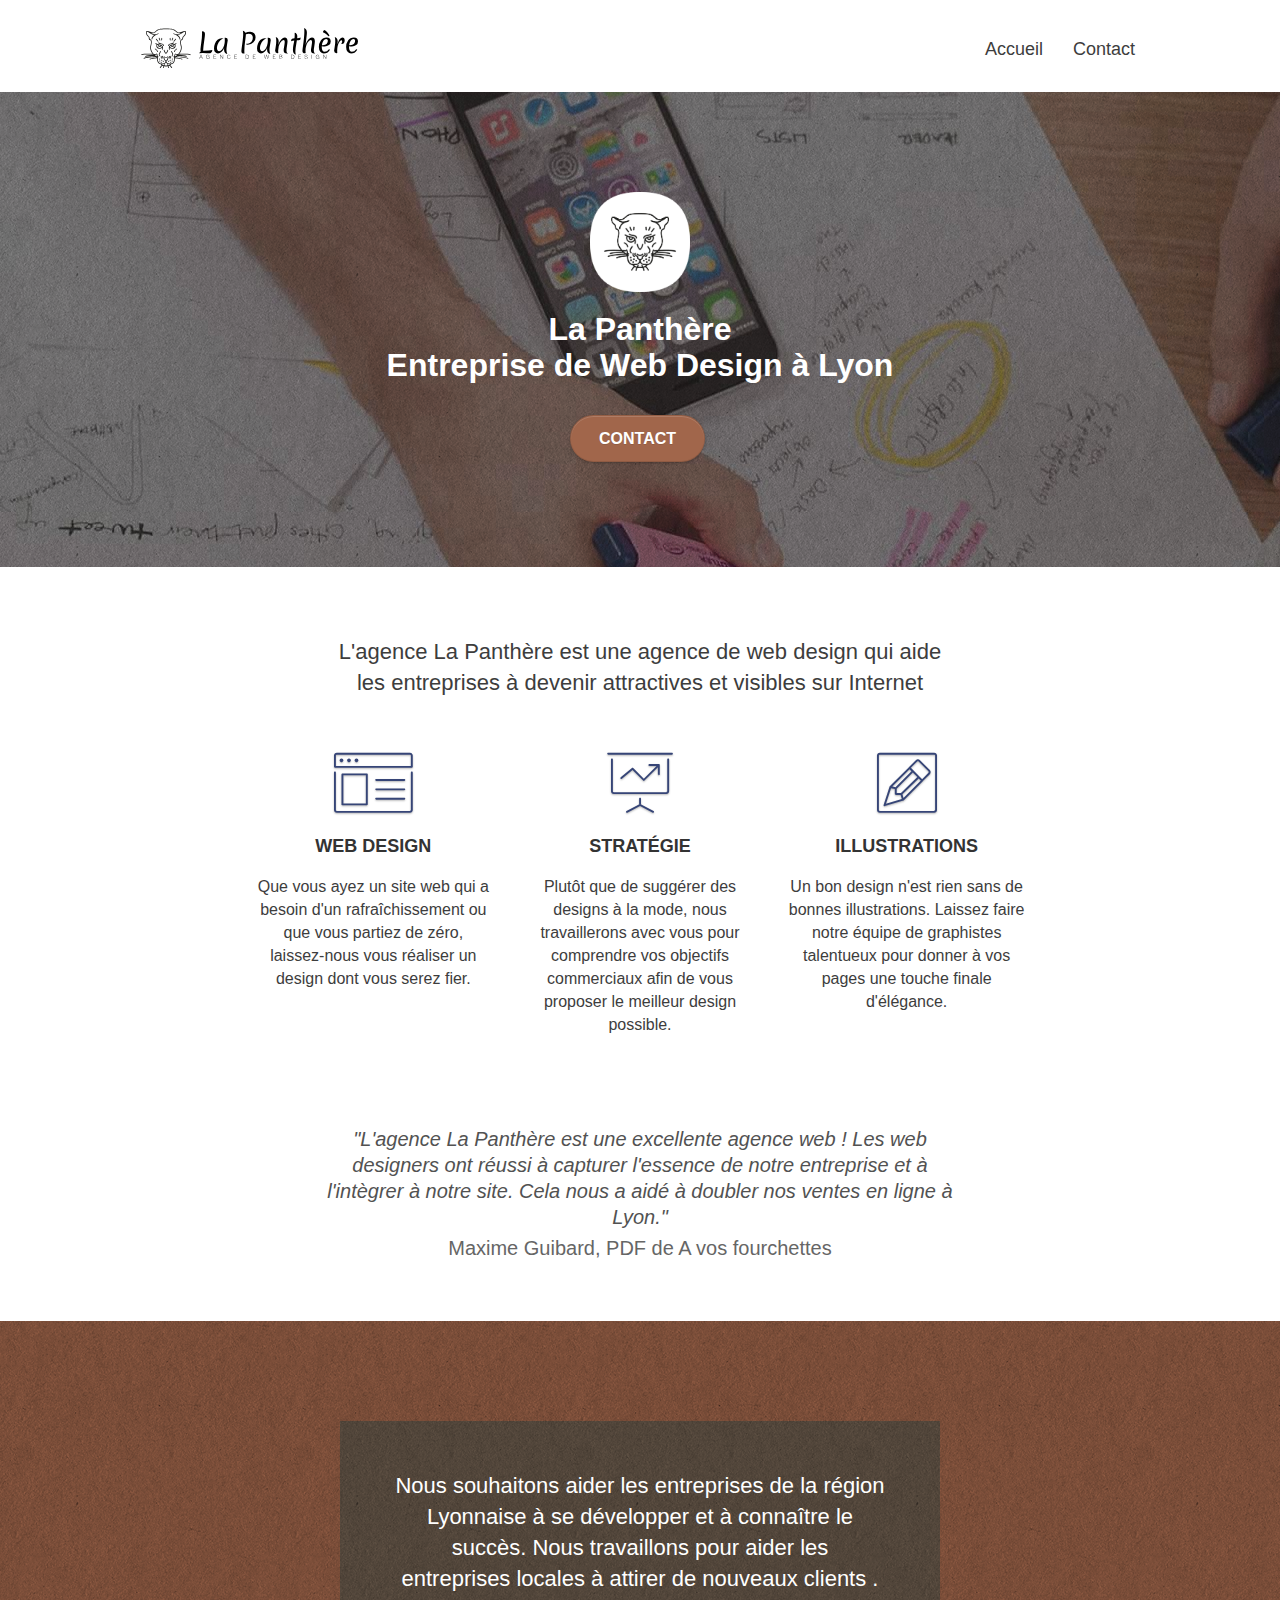
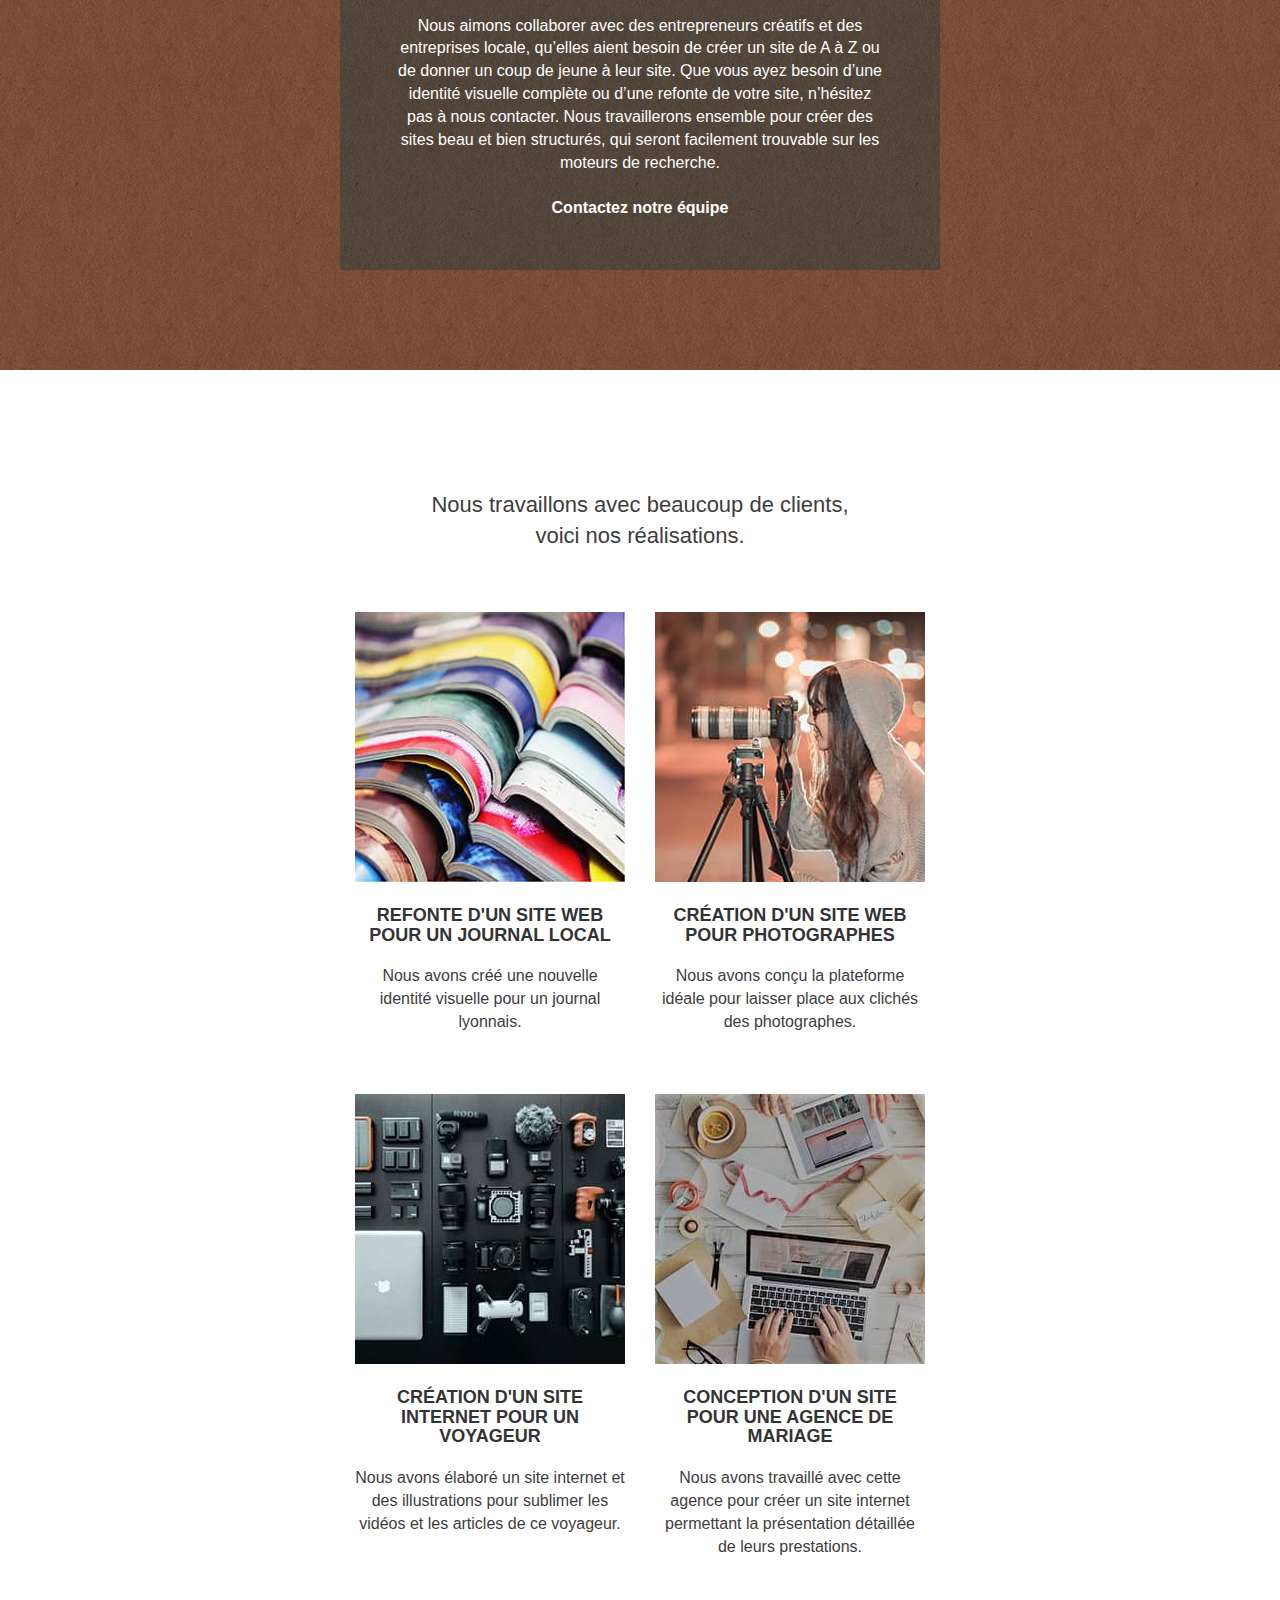
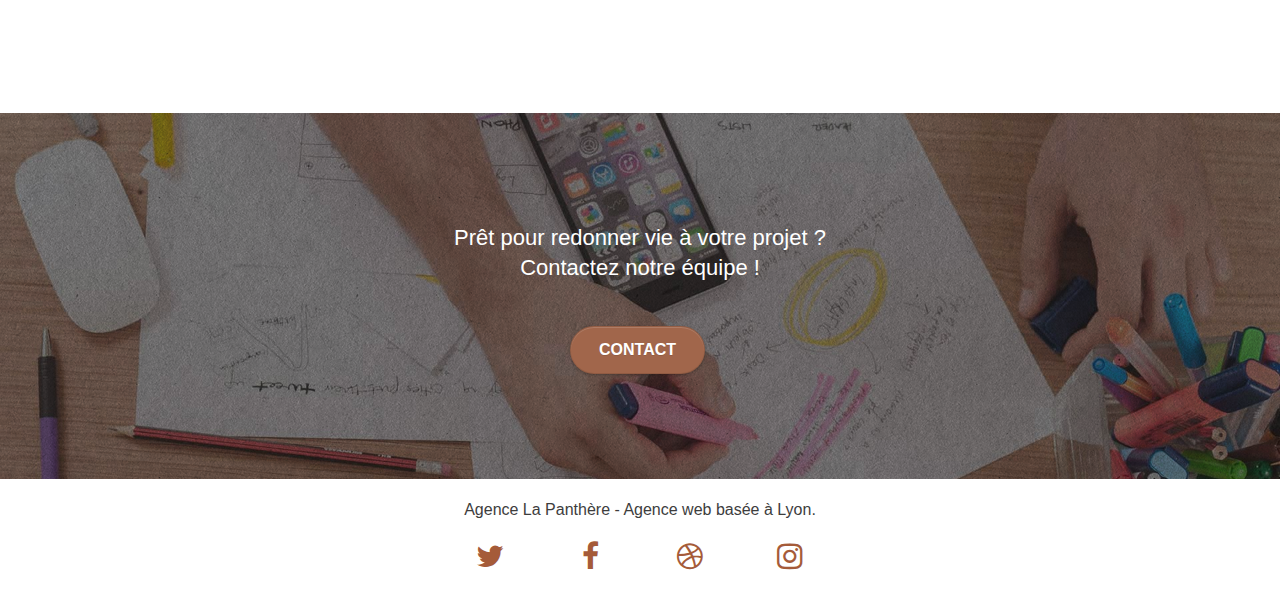
<file: index.html>
<!doctype html>
<html lang="fr">
<head>
	<title>Entreprise de Webdesign sur Lyon, La Panthère</title>
	<meta name=”robots” content=”index”>
    <meta charset="utf-8">
    <meta name="keywords" content="webdesign, lyon, visibility">
    <meta name="description" content="L'agence La Panthère créer le design de votre site internet par une entreprise de webdesign basées sur lyon. Nos webdesigners créerons l'identité visuel de votre site web.">
    <meta name="viewport" content="width=device-width, initial-scale=1.0, viewport-fit=cover">
    <link rel="shortcut icon" type="image/png" href="favicon.jpg">
    
	<link rel="stylesheet" type="text/css" href="./css/bootstrap.css">
	<link rel="stylesheet" type="text/css" href="style.css">
	<link rel="stylesheet" type="text/css" href="./css/font-awesome.css">
	<link rel="stylesheet" type="text/css" href="./css/et-line.css">
	
    
	<script async src="./js/jquery-2.1.0.js"></script>
	<script async src="./js/bootstrap.js"></script>
	<script async src="./js/blocs.js"></script>
	<script async src="./js/jquery.touchSwipe.js" defer></script>
	<script async src="./js/gmaps.js"></script>      
</head>

  <body>
    <!-- Principal conteneur -->
    <div class="page-container">
      <!-- bloc-0 -->
      <header class="bloc bgc-white l-bloc" id="bloc-0">
        <div class="container bloc-sm">
          <nav class="navbar row">
            <div class="navbar-header">
              <a class="navbar-brand" href="index.html"
                ><img
                  src="img/agence-la-panthere-monochrome.svg"
                  alt="Logo de l'entreprise La Panthère"
                  height="40"
              /></a>
              <button
                id="nav-toggle"
                type="button"
                class="ui-navbar-toggle navbar-toggle"
                data-toggle="collapse"
                data-target=".navbar-1"
              >
                <span class="sr-only">Toggle navigation</span><span class="icon-bar"></span
                ><span class="icon-bar"></span><span class="icon-bar"></span>
              </button>
            </div>
            <div class="collapse navbar-collapse navbar-1 special-dropdown-nav">
              <ul class="site-navigation nav navbar-nav">
                <li>
                  <a href="index.html">Accueil</a>
                </li>
                <li></li>
                <li>
                  <a href="page2.html">Contact</a>
                </li>
              </ul>
            </div>
          </nav>
        </div>
      </header>
      <!-- bloc-0 END -->

      <main>
        <!-- bloc-1-presentation -->
        <section
          class="bloc bgc-dark-slate-blue bg-banniere d-bloc bg-t-edge bloc-bg-texture texture-paper b-parallax"
          id="bloc-1-hero"
        >
          <div class="container bloc-lg">
            <div class="row tight-width-whitespace">
              <div class="col-sm-12 banner-container">
                <img
                  src="img/logo.png"
                  class="center-block image-resize-mode"
                  width="100"
                  alt="Logo de l'Agence de Web Design La Panthère"
                />
                <h1 class="text-center hero-bloc-text tc-white">
                  La Panthère<br />Entreprise de Web Design à Lyon
                </h1>
                <div class="text-center">
                  <a
                    href="page2.html"
                    class="btn btn-lg btn-clean btn-rd cta-hero btn-atomic-tangerine"
                    id="cta-hero"
                    >Contact</a
                  >
                </div>
              </div>
            </div>
          </div>
        </section>
        <!-- bloc-1-presentation END -->

        <!-- bloc-2-services -->
        <section class="bloc bgc-white l-bloc" id="bloc-2-services">
          <div class="container bloc-md">
            <div class="row">
              <div class="col-sm-12 text-center title2-container">
                <h2>
                  L'agence La Panthère est une agence de web design qui aide<br />les entreprises à
                  devenir attractives et visibles sur Internet
                </h2>
              </div>
            </div>
            <div class="row voffset-lg med-width-whitespace">
              <div class="col-sm-4">
                <div class="text-center">
                  <span class="et-icon-browser sm-shadow icon-dark-slate-blue icons icon-lg"></span>
                </div>
                <h3 class="mg-md text-center">Web design</h3>
                <p class="text-center">
                  Que vous ayez un site web qui a besoin d'un rafraîchissement ou que vous
                  partiez de zéro, laissez-nous vous réaliser un design dont vous serez fier.
                </p>
              </div>
              <div class="col-sm-4">
                <div class="text-center">
                  <span
                    class="et-icon-presentation sm-shadow icon-dark-slate-blue icons icon-lg"
                  ></span>
                </div>
                <h3 class="mg-md text-center">Stratégie</h3>
                <p class="text-center">
                  Plutôt que de suggérer des designs à la mode, nous travaillerons avec vous pour
                  comprendre vos objectifs commerciaux afin de vous proposer le meilleur design
                  possible.<br />
                </p>
              </div>
              <div class="col-sm-4">
                <div class="text-center">
                  <span class="et-icon-edit sm-shadow icon-dark-slate-blue icons icon-lg"></span>
                </div>
                <h3 class="mg-md text-center">Illustrations</h3>
                <p class="text-center">
                  Un bon design n'est rien sans de bonnes illustrations. Laissez faire notre équipe
                  de graphistes talentueux pour donner à vos pages une touche finale d'élégance.
                </p>
              </div>
            </div>
            <div class="row voffset-lg voffset">
              <div class="col-xs-12 col-md-8 col-md-offset-2 text-center">
                <p class="citation-p">
                  "L'agence La Panthère est une excellente agence web ! Les web designers ont réussi
                  à capturer l'essence de notre entreprise et à l'intègrer à notre site. Cela nous a
                  aidé à doubler nos ventes en ligne à Lyon."<br /><span
                    >Maxime Guibard, PDF de A vos fourchettes</span
                  >
                </p>
              </div>
            </div>
          </div>
        </section>
        <!-- bloc-2-services END -->

        <!-- bloc-3-what-i-do -->
        <section
          class="bloc tc-white bgc-atomic-tangerine bg-presentation d-bloc bloc-bg-texture texture-paper b-parallax"
          id="bloc-3-what-i-do"
        >
          <div class="container bloc-lg">
            <div class="row tight-width-whitespace black-background">
              <div class="col-sm-12">
                <h2 class="mg-md text-center tc-white">
                  Nous souhaitons aider les entreprises de la région Lyonnaise à se développer et à
                  connaître le succès. Nous travaillons pour aider les entreprises locales à attirer
                  de nouveaux clients .<br />
                </h2>
                <p class="text-center white">
                  Nous aimons collaborer avec des entrepreneurs créatifs et des entreprises locale,
                  qu’elles aient besoin de créer un site de A à Z ou de donner un coup de jeune à
                  leur site. Que vous ayez besoin d’une identité visuelle complète ou d’une refonte
                  de votre site, n’hésitez pas à nous contacter. Nous travaillerons ensemble pour
                  créer des sites beau et bien structurés, qui seront facilement trouvable sur les
                  moteurs de recherche. <br /><br /><a class="ltc-white bold-link" href="page2.html"
                    >Contactez notre équipe</a
                  ><br />
                </p>
              </div>
            </div>
          </div>
        </section>
        <!-- bloc-3-what-i-do END -->

        <!-- bloc-4-portfolio -->
        <section class="bloc bgc-white bg-repeat l-bloc" id="bloc-4-portfolio">
          <div class="container bloc-lg">
            <div class="row">
              <div class="col-sm-12 text-center">
                <h2>Nous travaillons avec beaucoup de clients,<br />voici nos réalisations.</h2>
              </div>
            </div>
            <div class="row tight-width-whitespace portfolio-row">
              <div class="col-sm-6">
                <a
                  href="#"
                  data-lightbox="img/1.jpg"
                  data-gallery-id="gallery-1"
                  data-caption="Refonte d'un site web pour un journal local"
                  data-frame="snapshot-lb"
                  ><img
                    src="img/1.jpg"
                    alt="Photo Refonte d'un site web pour un journal local"
                    class="img-responsive portfolio-thumb"
                /></a>
                <h3 class="mg-md text-center">Refonte d'un site web pour un journal local</h3>
                <p class="text-center">
                  Nous avons créé une nouvelle identité visuelle pour un journal lyonnais.
                </p>
              </div>
              <div class="col-sm-6">
                <a
                  href="#"
                  data-lightbox="img/2.jpg"
                  data-gallery-id="gallery-1"
                  data-caption="Création d'un site web pour photographes"
                  data-frame="snapshot-lb"
                  ><img
                    src="img/2.jpg"
                    class="img-responsive portfolio-thumb"
                    alt="Photo Création d'un site web pour photographes"
                /></a>
                <h3 class="mg-md text-center">Création d'un site web pour photographes</h3>
                <p class="text-center">
                  Nous avons conçu la plateforme idéale pour laisser place aux clichés des
                  photographes.
                </p>
              </div>
            </div>
            <div class="row tight-width-whitespace portfolio-row">
              <div class="col-sm-6">
                <a
                  href="#"
                  data-lightbox="img/3.jpg"
                  data-gallery-id="gallery-1"
                  data-caption="Création d'un site internet pour un voyageur"
                  data-frame="snapshot-lb"
                  ><img
                    src="img/3.jpg"
                    class="img-responsive portfolio-thumb"
                    alt="Photo Création d'un site web pour voyageur"
                /></a>
                <h3 class="mg-md text-center">Création d'un site internet pour un voyageur</h3>
                <p class="text-center">
                  Nous avons élaboré un site internet et des illustrations pour sublimer les vidéos
                  et les articles de ce voyageur.
                </p>
              </div>
              <div class="col-sm-6">
                <a
                  href="#"
                  data-lightbox="img/4.jpg"
                  data-gallery-id="gallery-1"
                  data-caption="Conception d'un site pour une agence de mariage"
                  data-frame="snapshot-lb"
                  ><img
                    src="img/4.jpg"
                    class="img-responsive portfolio-thumb"
                    alt="Photo Création d'un site web pour agence de mariage"
                /></a>
                <h3 class="mg-md text-center">Conception d'un site pour une agence de mariage</h3>
                <p class="text-center">
                  Nous avons travaillé avec cette agence pour créer un site internet permettant la
                  présentation détaillée de leurs prestations.
                </p>
              </div>
            </div>
          </div>
        </section>
        <!-- bloc-4-portfolio END -->

        <!-- bloc-5-cta -->
        <section
          class="bloc bgc-dark-slate-blue bg-banniere d-bloc bloc-bg-texture texture-paper"
          id="bloc-5-cta"
        >
          <div class="container bloc-lg">
            <div class="row">
              <h2 class="mg-md text-center tc-white">
                Prêt pour redonner vie à votre projet ?<br />Contactez notre équipe !
              </h2>
              <div class="col-sm-12 text-center">
                <a
                  href="page2.html"
                  class="btn btn-atomic-tangerine btn-clean btn-rd btn-lg cta-hero"
                  >Contact</a
                >
              </div>
            </div>
          </div>
        </section>
        <!-- bloc-5-cta END -->
      </main>

      <!-- Footer - bloc-8 -->
      <footer class="bloc d-bloc" id="bloc-8">
        <div class="container bloc-sm">
          <div class="row">
            <div class="col-sm-12">
              <p class="text-center">Agence La Panthère - Agence web basée à Lyon.<br /></p>
              <div class="row row-no-gutters social">
                <div class="col-sm-3">
                  <div class="text-center">
                    <a class="social" href="index.html" aria-label="Twitter"
                      ><span class="fa fa-twitter icon-md"></span
                    ></a>
                  </div>
                </div>
                <div class="col-sm-3">
                  <div class="text-center">
                    <a class="social" href="index.html" aria-label="Facebook"
                      ><span class="fa fa-facebook icon-md"></span
                    ></a>
                  </div>
                </div>
                <div class="col-sm-3">
                  <div class="text-center">
                    <a class="social" href="index.html" aria-label="Dribbble"
                      ><span class="fa fa-dribbble icon-md"></span
                    ></a>
                  </div>
                </div>
                <div class="col-sm-3">
                  <div class="text-center">
                    <a class="social" href="index.html" aria-label="Instagram"
                      ><span class="fa fa-instagram icon-md"></span
                    ></a>
                  </div>
                </div>
              </div>
            </div>
          </div>
        </div>
      </footer>
      <!-- Footer - bloc-8 END -->
    </div>
    <!-- Principal conteneur END -->
  </body>
</html>
</file>
<file: style.css>
body {
    margin: 0;
    padding: 0;
    background: #fff;
    overflow-x: hidden;
    -webkit-font-smoothing: antialiased;
    -moz-osx-font-smoothing: grayscale;
  }
  
  a,
  button {
    transition: all 0.1s ease-in-out;
  }
  
  a:hover {
    text-decoration: underline !important;
    cursor: pointer;
    position: relative;
  }
  
  #page-loading-blocs-notifaction {
    position: fixed;
    top: 0;
    bottom: 0;
    width: 100%;
    z-index: 100000;
    background: #ffffff url('img/pageload-spinner.gif') no-repeat center
      center;
  }
  
  .bloc {
    width: 100%;
    clear: both;
    background: 50% 50% no-repeat;
    padding: 0 50px;
    -webkit-background-size: cover;
    -moz-background-size: cover;
    -o-background-size: cover;
    background-size: cover;
    position: relative;
  }
  
  .bloc .container {
    padding-left: 0;
    padding-right: 0;
  }
  
  .bloc-lg {
    padding: 100px 50px;
  }
  
  .bloc-md {
    padding: 50px;
  }
  
  .bloc-sm {
    padding: 20px 50px;
  }
  
  .bg-center,
  .bg-l-edge,
  .bg-r-edge,
  .bg-t-edge,
  .bg-b-edge,
  .bg-tl-edge,
  .bg-bl-edge,
  .bg-tr-edge,
  .bg-br-edge,
  .bg-repeat {
    -webkit-background-size: auto !important;
    -moz-background-size: auto !important;
    -o-background-size: auto !important;
    background-size: auto !important;
  }
  
  .bg-repeat {
    background: repeat;
  }
  
  .bg-t-edge {
    background: top no-repeat;
  }
  
  .bloc-bg-texture::before {
    content: '';
    background-size: 2px 2px;
    position: absolute;
    z-index: 0;
    top: 0;
    bottom: 0;
    left: 0;
    right: 0;
  }
  
  #bloc-5-cta h2 {
    position: relative;
    z-index: 50;
  }
  
  .texture-paper::before {
    background: url('img/texture-paper.png');
    background-size: 280px 280px;
  }
  
  .b-parallax {
    background-attachment: fixed;
  }
  
  .d-bloc {
    color: rgb(56, 56, 56);
  }
  
  .d-bloc button:hover {
    color: rgba(255, 255, 255, 0.9);
  }
  
  .d-bloc .icon-round,
  .d-bloc .icon-square,
  .d-bloc .icon-rounded,
  .d-bloc .icon-semi-rounded-a,
  .d-bloc .icon-semi-rounded-b {
    border-color: rgba(255, 255, 255, 0.9);
  }
  
  .d-bloc .divider-h span {
    border-color: rgba(255, 255, 255, 0.2);
  }
  
  .d-bloc .a-btn,
  .d-bloc .navbar a,
  .d-bloc .navbar-brand,
  .d-bloc a .icon-sm,
  .d-bloc a .icon-md,
  .d-bloc a .icon-lg,
  .d-bloc a .icon-xl,
  .d-bloc h1 a,
  .d-bloc h2 a,
  .d-bloc h3 a,
  .d-bloc h4 a,
  .d-bloc h5 a,
  .d-bloc h6 a,
  .d-bloc p a {
    color: #a55b39;
  }
  
  .d-bloc .a-btn:hover,
  .d-bloc .navbar a:hover,
  .d-bloc .navbar-brand:hover,
  .d-bloc a:hover .icon-sm,
  .d-bloc a:hover .icon-md,
  .d-bloc a:hover .icon-lg,
  .d-bloc a:hover .icon-xl,
  .d-bloc h1 a:hover,
  .d-bloc h2 a:hover,
  .d-bloc h3 a:hover,
  .d-bloc h4 a:hover,
  .d-bloc h5 a:hover,
  .d-bloc h6 a:hover,
  .d-bloc p a:hover {
    color: #a76c50;
  }
  
  .d-bloc .navbar-toggle .icon-bar {
    background: rgb(255, 255, 255);
  }
  
  .d-bloc .btn-wire,
  .d-bloc .btn-wire:hover {
    color: rgba(255, 255, 255, 1);
    border-color: rgba(255, 255, 255, 1);
  }
  
  .d-bloc .panel {
    color: rgba(0, 0, 0, 0.5);
  }
  
  .d-bloc .panel button:hover {
    color: rgba(0, 0, 0, 0.7);
  }
  
  .d-bloc .panel icon {
    border-color: rgba(0, 0, 0, 0.7);
  }
  
  .d-bloc .panel .divider-h span {
    border-color: rgba(0, 0, 0, 0.1);
  }
  
  .d-bloc .panel .a-btn {
    color: rgba(0, 0, 0, 0.6);
  }
  
  .d-bloc .panel .a-btn:hover {
    color: rgba(0, 0, 0, 1);
  }
  
  .d-bloc .panel .btn-wire,
  .d-bloc .panel .btn-wire:hover {
    color: rgba(0, 0, 0, 0.7);
    border-color: rgba(0, 0, 0, 0.3);
  }
  
  .d-bloc .panel,
  .l-bloc {
    color: rgba(0, 0, 0, 0.5);
  }
  
  .d-bloc .panel button:hover,
  .l-bloc button:hover {
    color: rgba(0, 0, 0, 0.7);
  }
  
  .l-bloc .icon-round,
  .l-bloc .icon-square,
  .l-bloc .icon-rounded,
  .l-bloc .icon-semi-rounded-a,
  .l-bloc .icon-semi-rounded-b {
    border-color: rgba(0, 0, 0, 0.7);
  }
  
  .d-bloc .panel .divider-h span,
  .l-bloc .divider-h span {
    border-color: rgba(0, 0, 0, 0.1);
  }
  
  .d-bloc .panel .a-btn,
  .l-bloc .a-btn,
  .l-bloc .navbar a,
  .l-bloc .navbar-brand,
  .l-bloc a .icon-sm,
  .l-bloc a .icon-md,
  .l-bloc a .icon-lg,
  .l-bloc a .icon-xl,
  .l-bloc h1 a,
  .l-bloc h2 a,
  .l-bloc h3 a,
  .l-bloc h4 a,
  .l-bloc h5 a,
  .l-bloc h6 a,
  .l-bloc p a {
    color: rgba(0, 0, 0, 0.6);
  }
  
  .d-bloc .panel .a-btn:hover,
  .l-bloc .a-btn:hover,
  .l-bloc .navbar a:hover,
  .l-bloc .navbar-brand:hover,
  .l-bloc a:hover .icon-sm,
  .l-bloc a:hover .icon-md,
  .l-bloc a:hover .icon-lg,
  .l-bloc a:hover .icon-xl,
  .l-bloc h1 a:hover,
  .l-bloc h2 a:hover,
  .l-bloc h3 a:hover,
  .l-bloc h4 a:hover,
  .l-bloc h5 a:hover,
  .l-bloc h6 a:hover,
  .l-bloc p a:hover {
    color: rgba(0, 0, 0, 1);
  }
  
  .l-bloc .navbar-toggle .icon-bar {
    color: rgba(0, 0, 0, 0.6);
  }
  
  .d-bloc .panel .btn-wire,
  .d-bloc .panel .btn-wire:hover,
  .l-bloc .btn-wire,
  .l-bloc .btn-wire:hover {
    color: rgba(0, 0, 0, 0.7);
    border-color: rgba(0, 0, 0, 0.3);
  }
  
  .voffset {
    margin-top: 30px;
  }
  
  .voffset-lg {
    margin-top: 80px;
  }
  
  .row-no-gutters {
    margin-right: 0;
    margin-left: 0;
  }
  
  .row.row-no-gutters > [class^='col-'],
  .row.row-no-gutters > [class*=' col-'] {
    padding-right: 0;
    padding-left: 0;
  }
  
  #bloc-1-hero h1 {
    font-size: 32px;
    font-weight: 600;
  }
  
  .navbar {
    margin-bottom: 0;
    z-index: 1;
  }
  
  .navbar-brand {
    height: auto;
    padding: 3px 15px;
    font-size: 25px;
    font-weight: normal;
    font-weight: 600;
    line-height: 44px;
  }
  
  .navbar-brand img {
    max-height: 200px;
    margin: 0 5px 0 0;
    display: inline;
  }
  
  .navbar-brand img[src$='svg'] {
    min-width: 100px;
  }
  
  .nav-center .navbar-brand img {
    margin: 0;
  }
  
  .navbar .nav {
    padding-top: 2px;
    margin-right: -16px;
    float: right;
    z-index: 1;
  }
  
  .nav > li {
    float: left;
    margin-top: 4px;
    font-size: 18px;
  }
  
  .navbar-nav .open .dropdown-menu > li > a {
    text-align: inherit;
  }
  
  .nav > li a:hover,
  .nav > li a:focus {
    background: transparent;
  }
  
  .navbar-toggle {
    margin: 10px 10px 0 0;
    border: 0px;
  }
  
  .navbar-toggle:hover {
    background: transparent !important;
  }
  
  .navbar-toggle .icon-bar {
    background-color: rgba(0, 0, 0, 0.5);
    width: 26px;
  }
  
  .nav-invert .navbar .nav {
    float: left;
  }
  
  .nav-invert .navbar-header,
  .nav-invert .navbar-brand {
    float: right;
    position: relative;
    z-index: 2;
  }
  
  @media (min-width: 768px) {
    .site-navigation {
      position: absolute;
      top: 50%;
      right: 20px;
      transform: translate(0, -50%);
      -webkit-transform: translateY(-50%);
    }
    .nav > li .dropdown-menu a,
    .nav > li .dropdown-menu a:hover {
      color: #484848;
    }
    .nav-invert .site-navigation {
      left: 0;
      right: 0;
    }
    .nav-center {
      text-align: center;
    }
    .nav-center .navbar-header {
      width: 100%;
    }
    .nav-center .navbar-header,
    .nav-center .navbar-brand,
    .nav-center .nav > li {
      float: none;
      display: inline-block;
    }
    .nav-center .site-navigation {
      position: relative;
      width: 100%;
      right: 0;
      margin-right: 0px;
      margin-top: 20px;
    }
    .nav-center.mini-nav .navbar-toggle {
      float: none;
      margin: 10px auto 0;
    }
  }
  
  .nav > li > .dropdown a {
    background: none !important;
    display: block;
    padding: 14px 15px;
  }
  
  nav .caret {
    margin: 0 5px;
  }
  
  .dropdown-menu .dropdown-menu {
    top: -8px;
    left: 100%;
  }
  
  .dropdown-menu .dropmenu-flow-right {
    top: 100%;
    left: 0;
    margin-left: -1px;
    border-top-left-radius: 0;
    border-top-right-radius: 0;
  }
  
  .dropdown-menu .dropdown span {
    border: 4px solid black;
    border-top-color: transparent;
    border-right-color: transparent;
    border-bottom-color: transparent;
    margin: 6px -5px 0 0 !important;
    float: right;
  }
  
  .mg-md {
    margin-top: 10px;
    margin-bottom: 20px;
  }
  
  .mg-lg {
    margin-top: 10px;
    margin-bottom: 40px;
  }
  
  .btn {
    margin: 0 5px 5px 0;
  }
  
  .btn.pull-right {
    margin: 0 0 5px 5px;
  }
  
  .btn-d,
  .btn-d:hover,
  .btn-d:focus {
    color: #fff;
    background: rgba(0, 0, 0, 0.3);
  }
  
  button {
    outline: none !important;
  }
  
  .btn-rd {
    border-radius: 40px;
  }
  
  .btn-clean {
    border: 1px solid rgba(0, 0, 0, 0.08);
    border-bottom-color: rgba(0, 0, 0, 0.1);
    text-shadow: 0 1px 0 rgba(0, 0, 1, 0.1);
    box-shadow: 0 1px 3px rgba(0, 0, 1, 0.25),
      inset 0 1px 0 0 rgba(255, 255, 255, 0.15);
  }
  
  .icon-md {
    font-size: 30px !important;
  }
  
  .icon-lg {
    font-size: 60px !important;
  }
  
  .sm-shadow {
    text-shadow: 0 1px 2px rgba(0, 0, 0, 0.3);
  }
  
  .panel-sq,
  .panel-sq .panel-heading,
  .panel-sq .panel-footer {
    border-radius: 0;
  }
  
  .panel-rd {
    border-radius: 30px;
  }
  
  .panel-rd .panel-heading {
    border-radius: 29px 29px 0 0;
  }
  
  .panel-rd .panel-footer {
    border-radius: 0 0 29px 29px;
  }
  
  .form-control {
    border-color: rgba(0, 0, 0, 0.1);
    box-shadow: none;
  }
  
  .scrollToTop {
    width: 40px;
    height: 40px;
    position: fixed;
    bottom: 20px;
    right: 20px;
    opacity: 0;
    z-index: 500;
    transition: all 0.3s ease-in-out;
  }
  
  .scrollToTop span {
    margin-top: 6px;
  }
  
  .showScrollTop {
    font-size: 14px;
    opacity: 1;
  }
  
  a[data-lightbox] {
    position: relative;
    display: block;
    text-align: center;
  }
  
  a[data-lightbox]:hover::before {
    content: '+';
    font-family: 'HelveticaNeue-Light', 'Helvetica Neue Light',
      'Helvetica Neue', Helvetica, Arial;
    font-size: 32px;
    width: 50px;
    height: 50px;
    margin-left: -25px;
    border-radius: 50%;
    background: rgba(0, 0, 0, 0.6);
    color: #fff;
    font-weight: 100;
    z-index: 1;
    position: absolute;
    top: 50%;
    transform: translateY(-50%);
    -webkit-transform: translateY(-50%);
  }
  
  a[data-lightbox]:hover img {
    opacity: 0.6;
    -webkit-animation-fill-mode: none;
    animation-fill-mode: none;
  }
  
  #lightbox-modal {
    display: flex;
    align-items: center;
  }
  
  #lightbox-modal .modal-dialog {
    width: 90%;
    max-width: 900px;
    margin: 0 auto 0;
  }
  
  #lightbox-modal .modal-dialog img {
    max-height: 90vh;
    margin: 0 auto;
  }
  
  .lightbox-caption {
    padding: 20px;
    color: #fff;
    background: rgba(0, 0, 0, 0.5);
    position: absolute;
    left: 15px;
    right: 15px;
    bottom: 5px;
  }
  
  .close-lightbox {
    color: #fff;
    font-size: 30px;
    position: absolute;
    top: 20px;
    right: 20px;
    z-index: 20;
    background: rgba(0, 0, 0, 0.5);
    border: none;
    line-height: 30px;
    padding: 0 9px 5px;
    opacity: 0.3;
  }
  
  .close-lightbox:hover,
  .next-lightbox:hover,
  .prev-lightbox:hover {
    opacity: 1;
    color: #fff;
  }
  
  .next-lightbox,
  .prev-lightbox {
    font-size: 20px;
    color: rgba(255, 255, 255, 0.9);
    background: rgba(0, 0, 0, 0.5);
    transition: all 0.2s ease-in-out;
    position: absolute;
    top: 45%;
    z-index: 1;
    opacity: 0.4;
  }
  
  .next-lightbox {
    padding: 6px 8px 1px 13px;
    right: 25px;
  }
  
  .prev-lightbox {
    padding: 6px 13px 1px 10px;
    left: 25px;
  }
  
  .snapshot-lb .modal-body {
    padding-bottom: 45px;
  }
  
  .snapshot-lb .lightbox-caption {
    padding: 0;
    color: rgba(0, 0, 0, 0.5);
    background: none;
  }
  
  h1,
  h2,
  h3,
  h4,
  h5,
  h6,
  p,
  label,
  .btn,
  a {
    font-family: 'helvetica';
    font-weight: 500;
    color: #3d3d3d !important;
  }
  
  .container {
    max-width: 1000px;
  }
  
  .hero-bloc-text {
    font-size: 38px;
  }
  
  .hero-bloc-text-sub {
    font-size: 36px;
  }
  
  .statement-bloc-text {
    line-height: 26px;
    font-style: italic;
    font-size: 20px;
    text-align: center;
    font-weight: lighter;
    max-width: 520px;
    margin: auto auto auto auto;
  }
  
  p {
    font-size: 16px;
  }
  
  .tight-width-whitespace {
    max-width: 600px;
    margin: auto auto auto auto;
  }
  
  .h1 {
    font-size: 20px;
    font-family: 'Open Sans';
  }
  
  .cta-hero {
    margin-top: 22px;
    color: #ffffff !important;
    text-transform: uppercase;
    padding: 12px 28px 12px 28px;
    font-size: 16px;
    font-weight: 700;
  }
  
  .social {
    max-width: 400px;
    margin: auto auto auto auto;
    padding: 10px 0;
  }
  
  h2 {
    font-size: 22px;
    line-height: 1.4em;
  }
  
  h3 {
    font-size: 18px;
    text-transform: uppercase;
    font-weight: 600;
    color: #333333 !important;
  }
  
  .med-width-whitespace {
    max-width: 800px;
    margin: auto auto auto auto;
    box-shadow: 0px 0px 0px #000000;
  }
  
  h1 {
    color: #333333 !important;
  }
  
  h4 {
    color: #333333 !important;
  }
  
  .title2-container {
    padding-bottom: 20px;
  }
  
  .icons {
    margin-bottom: 14px;
    margin-top: 24px;
  }
  
  .white {
    color: #ffffff !important;
  }
  
  .portfolio-thumb {
    margin-bottom: 24px;
    margin-left: auto;
    margin-right: auto;
  }
  
  .portfolio-row {
    margin-bottom: 44px;
    margin-top: 50px;
  }
  
  .avatar {
    box-shadow: 0px 4px 9px rgba(0, 0, 0, 0.3);
  }
  
  .black-background {
    background-color: rgba(95, 90, 78, 0.801);
    padding: 40px 40px 40px 40px;
  }
  
  .bold-link {
    font-weight: 900;
  }
  
  .bgc-white {
    background-color: #ffffff;
  }
  
  .bgc-dark-slate-blue {
    background-color: #364577;
  }
  
  .bgc-atomic-tangerine {
    background-color: #a1664b;
  }
  
  .tc-white {
    color: #ffffff !important;
  }
  
  .btn-atomic-tangerine {
    background: #a1664b;
    color: #ffffff !important;
    /* color: #a55b39 !important; */
  }
  
  .btn-atomic-tangerine:hover {
    background: #81513b !important;
    color: #ffffff !important;
  }
  
  .ltc-white {
    color: #ffffff !important;
  }
  
  .ltc-white:hover {
    color: #cccccc !important;
  }
  
  .ltc-atomic-tangerine {
    color: #a1664b !important;
  }
  
  .ltc-atomic-tangerine:hover {
    color: #81513b !important;
  }
  
  .icon-dark-slate-blue {
    color: #364577 !important;
    border-color: #364577 !important;
  }
  
  .bg-dots-bg {
    background-image: url('img/dots-bg.png');
  }
  
  .bg-lines-h2-bg {
    background-image: url('img/lines-h2-bg.png');
  }
  
  .bg-banniere {
    background-image: url('img/agence-la-panthere.jpg');
  }
  
  .bg-presentation {
    background-image: url('img/image-de-presentation.jpg');
  }
  
  .citation-p {
    font-family: Helvetica, sans-serif, sans-serif;
    font-size: 20px;
    letter-spacing: 0px;
    line-height: 1.3;
    font-weight: 400;
    font-style: italic;
    color: #525252 !important;
  }
  
  .citation-p > span {
    font-style: normal;
    font-weight: 100;
    color: #666666 !important;
    display: block;
    margin-top: 5px;
  }
  
  @media (max-width: 1024px) {
    .bloc {
      padding-left: 20px;
      padding-right: 20px;
    }
    .bloc.full-width-bloc,
    .bloc-tile-2.full-width-bloc .container,
    .bloc-tile-3.full-width-bloc .container,
    .bloc-tile-4.full-width-bloc .container {
      padding-left: 0;
      padding-right: 0;
    }
  }
  
  @media (max-width: 992px) and (min-width: 768px) {
    .navbar .nav {
      max-width: 80%;
    }
    .nav-center.navbar .nav {
      max-width: 100%;
    }
  }
  
  @media only screen and (min-width: 768px) and (max-width: 1024px) and (orientation: landscape) {
    .b-parallax {
      background-attachment: scroll;
    }
  }
  
  @media only screen and (min-width: 1024px) and (max-width: 1366px) and (-webkit-min-device-pixel-ratio: 1.5) {
    .b-parallax {
      background-attachment: scroll;
    }
  }
  
  @media (max-width: 991px) {
    .container {
      width: 100%;
    }
    .b-parallax {
      background-attachment: scroll;
    }
    .page-container,
    #hero-bloc {
      overflow-x: hidden;
      position: relative;
    }
    .bloc-group,
    .bloc-group .bloc {
      display: block;
      width: 100%;
    }
    .bloc-fill-screen .fill-bloc-top-edge,
    .bloc-fill-screen .fill-bloc-bottom-edge {
      padding: 0 20px;
    }
  }
  
  @media (max-width: 767px) {
    .page-container {
      overflow-x: hidden;
      position: relative;
    }
    h1,
    h2,
    h3,
    h4,
    h5,
    h6,
    p,
    #disqus_thread {
      padding-left: 20px !important;
      padding-right: 20px !important;
    }
    .b-parallax {
      background-attachment: scroll;
    }
    .navbar .nav {
      padding-top: 0;
      border-top: 1px solid rgba(0, 0, 0, 0.2);
      float: none !important;
    }
    .navbar.row {
      margin-left: 0;
      margin-right: 0;
    }
    .site-navigation {
      position: inherit;
      transform: none;
      -webkit-transform: none;
      -ms-transform: none;
    }
    .nav > li {
      margin-top: 0;
      border-bottom: 1px solid rgba(0, 0, 0, 0.1);
      background: rgba(0, 0, 0, 0.05);
      text-align: left;
      padding-left: 15px;
      width: 100%;
    }
    .nav > li:hover {
      background: rgba(0, 0, 0, 0.08);
    }
    .dropdown .dropdown a .caret {
      float: none;
      margin: 5px 0 0 10px !important;
      border: 4px solid black;
      border-bottom-color: transparent;
      border-right-color: transparent;
      border-left-color: transparent;
    }
    #hero-bloc .navbar .nav {
      background: rgba(0, 0, 0, 0.8);
    }
    #hero-bloc .navbar .nav a {
      color: rgba(255, 255, 255, 0.6);
    }
    .hero {
      padding: 50px 0;
    }
    .hero-nav {
      left: -1px;
      right: -1px;
    }
    .navbar-collapse {
      padding: 0;
      overflow-x: hidden;
      -webkit-box-shadow: none;
      box-shadow: none;
    }
    .navbar-brand img {
      max-height: 40px;
      width: auto;
    }
    .nav-invert .navbar-header {
      float: none;
      width: 100%;
    }
    .nav-invert .navbar-toggle {
      float: left;
      margin-left: 10px;
    }
    .bloc {
      padding-left: 0;
      padding-right: 0;
    }
    .bloc-xxl,
    .bloc-xl,
    .bloc-lg {
      padding: 40px 0;
    }
    .bloc-sm,
    .bloc-md {
      padding-left: 0;
      padding-right: 0;
    }
    .bloc-tile-2 .container,
    .bloc-tile-3 .container,
    .bloc-tile-4 .container,
    .bloc-fill-screen .fill-bloc-top-edge,
    .bloc-fill-screen .fill-bloc-bottom-edge {
      padding-left: 0;
      padding-right: 0;
    }
    .a-block {
      padding: 0 10px;
    }
    .btn-dwn {
      display: none;
    }
    .voffset {
      margin-top: 5px;
    }
    .voffset-md {
      margin-top: 20px;
    }
    .voffset-lg {
      margin-top: 30px;
    }
    form {
      padding: 5px;
    }
    .close-lightbox {
      display: inline-block;
    }
    .blocsapp-device-iphone5 {
      background-size: 216px 425px;
      padding-top: 60px;
      width: 216px;
      height: 425px;
    }
    .blocsapp-device-iphone5 img {
      width: 180px;
      height: 320px;
    }
  }
  
  @media (max-width: 400px) {
    .bloc {
      padding-left: 0;
      padding-right: 0;
    }
  }
  
  @media (max-width: 767px) {
    .bloc-mob-center-text {
      text-align: center;
    }
  }
</file>
<file: css/et-line.css>
@font-face {
    font-family: et-line;
    src: url(../fonts/et-line.eot);
    src: url(../fonts/et-line.eot?#iefix) format('embedded-opentype'), url(../fonts/et-line.woff) format('woff'), url(../fonts/et-line.ttf) format('truetype'), url(../fonts/et-line.svg#et-line) format('svg');
    font-weight: 400;
    font-style: normal
}

.et-icon-adjustments,
.et-icon-alarmclock,
.et-icon-anchor,
.et-icon-aperture,
.et-icon-attachment,
.et-icon-bargraph,
.et-icon-basket,
.et-icon-beaker,
.et-icon-bike,
.et-icon-book-open,
.et-icon-briefcase,
.et-icon-browser,
.et-icon-calendar,
.et-icon-camera,
.et-icon-caution,
.et-icon-chat,
.et-icon-circle-compass,
.et-icon-clipboard,
.et-icon-clock,
.et-icon-cloud,
.et-icon-compass,
.et-icon-desktop,
.et-icon-dial,
.et-icon-document,
.et-icon-documents,
.et-icon-download,
.et-icon-dribbble,
.et-icon-edit,
.et-icon-envelope,
.et-icon-expand,
.et-icon-facebook,
.et-icon-flag,
.et-icon-focus,
.et-icon-gears,
.et-icon-genius,
.et-icon-gift,
.et-icon-global,
.et-icon-globe,
.et-icon-googleplus,
.et-icon-grid,
.et-icon-happy,
.et-icon-hazardous,
.et-icon-heart,
.et-icon-hotairballoon,
.et-icon-hourglass,
.et-icon-key,
.et-icon-laptop,
.et-icon-layers,
.et-icon-lifesaver,
.et-icon-lightbulb,
.et-icon-linegraph,
.et-icon-linkedin,
.et-icon-lock,
.et-icon-magnifying-glass,
.et-icon-map,
.et-icon-map-pin,
.et-icon-megaphone,
.et-icon-mic,
.et-icon-mobile,
.et-icon-newspaper,
.et-icon-notebook,
.et-icon-paintbrush,
.et-icon-paperclip,
.et-icon-pencil,
.et-icon-phone,
.et-icon-picture,
.et-icon-pictures,
.et-icon-piechart,
.et-icon-presentation,
.et-icon-pricetags,
.et-icon-printer,
.et-icon-profile-female,
.et-icon-profile-male,
.et-icon-puzzle,
.et-icon-quote,
.et-icon-recycle,
.et-icon-refresh,
.et-icon-ribbon,
.et-icon-rss,
.et-icon-sad,
.et-icon-scissors,
.et-icon-scope,
.et-icon-search,
.et-icon-shield,
.et-icon-speedometer,
.et-icon-strategy,
.et-icon-streetsign,
.et-icon-tablet,
.et-icon-target,
.et-icon-telescope,
.et-icon-toolbox,
.et-icon-tools,
.et-icon-tools-2,
.et-icon-trophy,
.et-icon-tumblr,
.et-icon-twitter,
.et-icon-upload,
.et-icon-video,
.et-icon-wallet,
.et-icon-wine {
    font-family: et-line;
    speak: none;
    font-style: normal;
    font-weight: 400;
    font-variant: normal;
    text-transform: none;
    line-height: 1;
    -webkit-font-smoothing: antialiased;
    -moz-osx-font-smoothing: grayscale;
    display: inline-block
}

.et-icon-mobile:before {
    content: "\e000"
}

.et-icon-laptop:before {
    content: "\e001"
}

.et-icon-desktop:before {
    content: "\e002"
}

.et-icon-tablet:before {
    content: "\e003"
}

.et-icon-phone:before {
    content: "\e004"
}

.et-icon-document:before {
    content: "\e005"
}

.et-icon-documents:before {
    content: "\e006"
}

.et-icon-search:before {
    content: "\e007"
}

.et-icon-clipboard:before {
    content: "\e008"
}

.et-icon-newspaper:before {
    content: "\e009"
}

.et-icon-notebook:before {
    content: "\e00a"
}

.et-icon-book-open:before {
    content: "\e00b"
}

.et-icon-browser:before {
    content: "\e00c"
}

.et-icon-calendar:before {
    content: "\e00d"
}

.et-icon-presentation:before {
    content: "\e00e"
}

.et-icon-picture:before {
    content: "\e00f"
}

.et-icon-pictures:before {
    content: "\e010"
}

.et-icon-video:before {
    content: "\e011"
}

.et-icon-camera:before {
    content: "\e012"
}

.et-icon-printer:before {
    content: "\e013"
}

.et-icon-toolbox:before {
    content: "\e014"
}

.et-icon-briefcase:before {
    content: "\e015"
}

.et-icon-wallet:before {
    content: "\e016"
}

.et-icon-gift:before {
    content: "\e017"
}

.et-icon-bargraph:before {
    content: "\e018"
}

.et-icon-grid:before {
    content: "\e019"
}

.et-icon-expand:before {
    content: "\e01a"
}

.et-icon-focus:before {
    content: "\e01b"
}

.et-icon-edit:before {
    content: "\e01c"
}

.et-icon-adjustments:before {
    content: "\e01d"
}

.et-icon-ribbon:before {
    content: "\e01e"
}

.et-icon-hourglass:before {
    content: "\e01f"
}

.et-icon-lock:before {
    content: "\e020"
}

.et-icon-megaphone:before {
    content: "\e021"
}

.et-icon-shield:before {
    content: "\e022"
}

.et-icon-trophy:before {
    content: "\e023"
}

.et-icon-flag:before {
    content: "\e024"
}

.et-icon-map:before {
    content: "\e025"
}

.et-icon-puzzle:before {
    content: "\e026"
}

.et-icon-basket:before {
    content: "\e027"
}

.et-icon-envelope:before {
    content: "\e028"
}

.et-icon-streetsign:before {
    content: "\e029"
}

.et-icon-telescope:before {
    content: "\e02a"
}

.et-icon-gears:before {
    content: "\e02b"
}

.et-icon-key:before {
    content: "\e02c"
}

.et-icon-paperclip:before {
    content: "\e02d"
}

.et-icon-attachment:before {
    content: "\e02e"
}

.et-icon-pricetags:before {
    content: "\e02f"
}

.et-icon-lightbulb:before {
    content: "\e030"
}

.et-icon-layers:before {
    content: "\e031"
}

.et-icon-pencil:before {
    content: "\e032"
}

.et-icon-tools:before {
    content: "\e033"
}

.et-icon-tools-2:before {
    content: "\e034"
}

.et-icon-scissors:before {
    content: "\e035"
}

.et-icon-paintbrush:before {
    content: "\e036"
}

.et-icon-magnifying-glass:before {
    content: "\e037"
}

.et-icon-circle-compass:before {
    content: "\e038"
}

.et-icon-linegraph:before {
    content: "\e039"
}

.et-icon-mic:before {
    content: "\e03a"
}

.et-icon-strategy:before {
    content: "\e03b"
}

.et-icon-beaker:before {
    content: "\e03c"
}

.et-icon-caution:before {
    content: "\e03d"
}

.et-icon-recycle:before {
    content: "\e03e"
}

.et-icon-anchor:before {
    content: "\e03f"
}

.et-icon-profile-male:before {
    content: "\e040"
}

.et-icon-profile-female:before {
    content: "\e041"
}

.et-icon-bike:before {
    content: "\e042"
}

.et-icon-wine:before {
    content: "\e043"
}

.et-icon-hotairballoon:before {
    content: "\e044"
}

.et-icon-globe:before {
    content: "\e045"
}

.et-icon-genius:before {
    content: "\e046"
}

.et-icon-map-pin:before {
    content: "\e047"
}

.et-icon-dial:before {
    content: "\e048"
}

.et-icon-chat:before {
    content: "\e049"
}

.et-icon-heart:before {
    content: "\e04a"
}

.et-icon-cloud:before {
    content: "\e04b"
}

.et-icon-upload:before {
    content: "\e04c"
}

.et-icon-download:before {
    content: "\e04d"
}

.et-icon-target:before {
    content: "\e04e"
}

.et-icon-hazardous:before {
    content: "\e04f"
}

.et-icon-piechart:before {
    content: "\e050"
}

.et-icon-speedometer:before {
    content: "\e051"
}

.et-icon-global:before {
    content: "\e052"
}

.et-icon-compass:before {
    content: "\e053"
}

.et-icon-lifesaver:before {
    content: "\e054"
}

.et-icon-clock:before {
    content: "\e055"
}

.et-icon-aperture:before {
    content: "\e056"
}

.et-icon-quote:before {
    content: "\e057"
}

.et-icon-scope:before {
    content: "\e058"
}

.et-icon-alarmclock:before {
    content: "\e059"
}

.et-icon-refresh:before {
    content: "\e05a"
}

.et-icon-happy:before {
    content: "\e05b"
}

.et-icon-sad:before {
    content: "\e05c"
}

.et-icon-facebook:before {
    content: "\e05d"
}

.et-icon-twitter:before {
    content: "\e05e"
}

.et-icon-googleplus:before {
    content: "\e05f"
}

.et-icon-rss:before {
    content: "\e060"
}

.et-icon-tumblr:before {
    content: "\e061"
}

.et-icon-linkedin:before {
    content: "\e062"
}

.et-icon-dribbble:before {
    content: "\e063"
}
</file>
